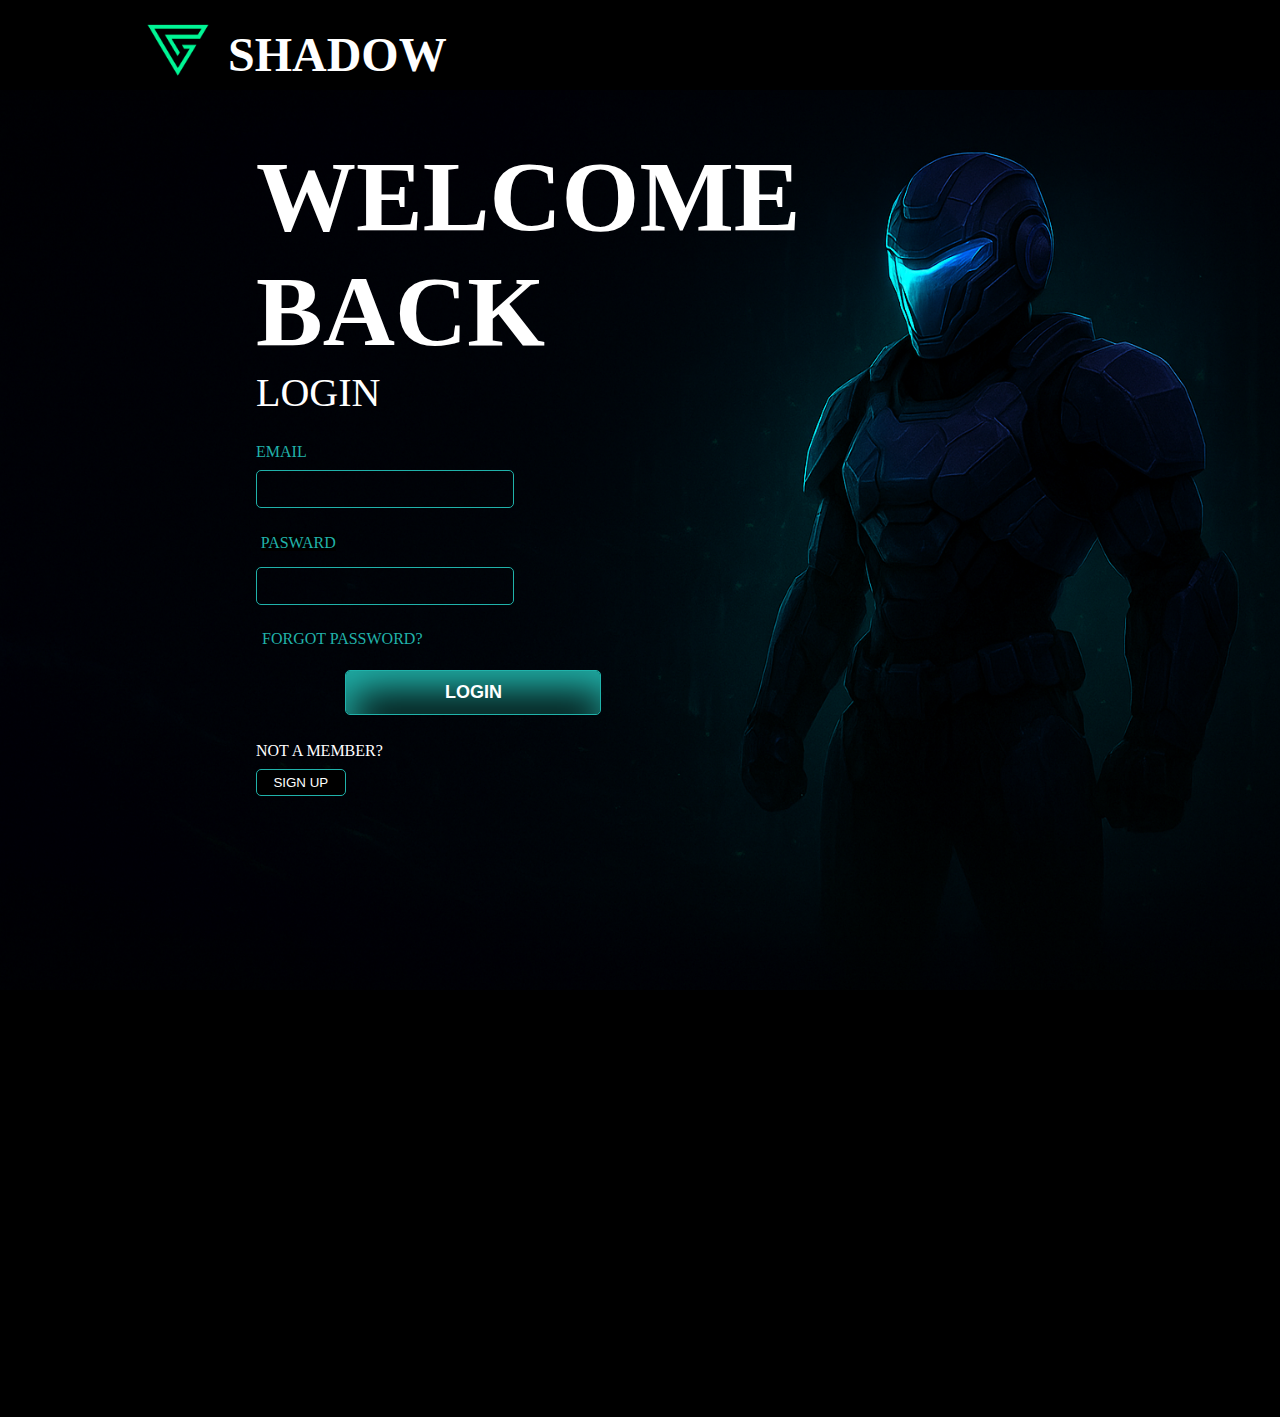
<file: login.html>
<!DOCTYPE html>
<html lang="en">
  <head>
    <meta charset="UTF-8" />
    <meta name="viewport" content="width=device-width, initial-scale=1.0" />
    <title>LOGIN</title>
    <link rel="stylesheet" href="css/login.css" />
    <link rel="stylesheet" href="css/medialogin480.css">
  </head>
  <body>
    <header class="header">
      <img src="image/logo.png" alt="logo" class="logo" />
      <p class="shadow">SHADOW</p>
    </header>
    <div class="interface">
      <img src="image/login.png" alt="inter" class="inter" />
      <p class="welcome">WELCOME <br />BACK</p>
      <p class="login">LOGIN</p>
    </div>
    <label for="email" class="emaillable">EMAIL</label>
    <br />
    <input type="email" class="email" />

    <label for="pasward" class="paswardlable">PASWARD</label>
    <br />
    <input type="password" class="password" />
    <a href="" class="forgit"> FORGOT PASSWORD?</a>
    <button class="loginbtn">LOGIN</button>
    <p class="not">NOT A MEMBER?</p>
    <button class="sign">SIGN UP</button>
  </body>
</html>
</file>
<file: css/login.css>
* {
  margin: 0vh;
  padding: 0vh;
  background-color: black;
  color: white;
  overflow: hidden;
}
.header {
  height: 10vh;
  width: 100%;
  display: flex;
  overflow-y: hidden;
}
.logo {
  height: 100px;
  position: relative;
  left: 10vw;
}
.shadow {
  position: relative;
  left: 10vw;
  top: 3vh;
  font-size: xxx-large;
  font-weight: 700;
}
.inter {
  height: 100vh;
  width: 100%;
}
.welcome {
  position: relative;
  left: 20vw;
  bottom: 95vh;
  font-size: 100px;
  font-weight: 700;
  background-color: transparent;
}
.login {
  position: relative;
  left: 20vw;
  bottom: 95vh;
  font-size: 40px;
  font-weight: 300;
  background-color: transparent;
}
.emaillable {
  height: 4vh;
  width: 20vw;
  position: relative;
  bottom: 92vh;
  left: 20vw;
  color: lightseagreen;
  background-color: transparent;
  border-radius: 10px;
}
.email {
  height: 4vh;
  width: 20vw;
  position: relative;
  bottom: 91vh;
  left: 20vw;
  background-color: transparent;
  border-radius: 5px;
  border: 0.01px solid;
  border-color: lightseagreen;
  outline: none;
}
.paswardlable {
  height: 4vh;
  width: 20vw;
  position: relative;
  bottom: 85vh;
  left: -0.1vw;
  color: lightseagreen;
}
.password {
  height: 4vh;
  width: 20vw;
  position: relative;
  bottom: 85vh;
  left: 20vw;
  color: lightseagreen;
  background-color: transparent;
  border-radius: 5px;
  border: 0.01px solid;
  outline: none;
}
.forgit {
  text-decoration: none;
  position: relative;
  bottom: 79vh;
  left: 0vw;
  color: lightseagreen;
  background-color: transparent;
  cursor: pointer;
}
.loginbtn {
  height: 5vh;
  width: 20vw;
  position: relative;
  bottom: 73vh;
  left: -9vh;
  border: 1px solid lightseagreen;
  border-radius: 5px;
  box-shadow: inset 6px 22px 40px lightseagreen;
  font-size: large;
  font-weight: 600;
  cursor: pointer;
}
.not {
  position: relative;
  bottom: 70vh;
  left: 20vw;
  background-color: transparent;
}
.sign {
  height: 3vh;
  width: 7vw;
  border-radius: 5px;
  border: 1px solid lightseagreen;
  position: relative;
  bottom: 69vh;
  left: 20vw;
  cursor: pointer;
}
</file>
<file: css/medialogin480.css>
@media (max-width: 480px) {
  * {
    margin: 0vh;
    padding: 0vh;
    background-color: black;
    color: white;
    overflow: hidden;
  }
  .header {
    height: 5vh;
    width: 100%;
    display: flex;
    overflow-y: hidden;
  }
  .logo {
    height: 50px;
    position: relative;
    left: 10vw;
  }
  .shadow {
    position: relative;
    left: 10vw;
    top: 2vh;
    font-size: large;
    font-weight: 700;
  }
  .inter {
    height: 80vh;
    width: 100%;
  }
  .welcome {
    position: relative;
    left: 10vw;
    bottom: 80vh;
    font-size: 50px;
    font-weight: 300;
    background-color: transparent;
  }
  .login {
    position: relative;
    left: 10vw;
    bottom: 80vh;
    font-size: 40px;
    font-weight: 100;
    background-color: transparent;
  }
  .emaillable {
    height: 4vh;
    width: 20vw;
    position: relative;
    bottom: 80vh;
    left: 10vw;
    color: lightseagreen;
    background-color: transparent;
    border-radius: 10px;
  }
  .email {
    height: 3vh;
    width: 30vw;
    position: relative;
    bottom: 79vh;
    left: 10vw;
    background-color: transparent;
    border-radius: 3px;
    border: 0.01px solid;
    border-color: lightseagreen;
    outline: none;
  }
  .paswardlable {
    height: 3vh;
    width: 20vw;
    position: relative;
    bottom: 75vh;
    left: -20vw;
    color: lightseagreen;
  }
  .password {
    height: 3vh;
    width: 30vw;
    position: relative;
    bottom: 75vh;
    left: 10vw;
    color: lightseagreen;
    background-color: transparent;
    border-radius: 5px;
    border: 0.01px solid;
    outline: none;
  }
  .forgit {
    text-decoration: none;
    position: relative;
    bottom: 70vh;
    left: -20vw;
    color: lightseagreen;
    background-color: transparent;
    cursor: pointer;
  }
  .loginbtn {
    height: 4vh;
    width: 30vw;
    position: relative;
    bottom: 70vh;
    left: 5vh;
    border: 1px solid lightseagreen;
    border-radius: 5px;
    box-shadow: inset 6px 22px 40px lightseagreen;
    font-size: large;
    font-weight: 600;
    cursor: pointer;
  }
  .not {
    position: relative;
    bottom: 67vh;
    left: 10vw;
    background-color: transparent;
  }
  .sign {
    height: 3vh;
    width: 30vw;
    border-radius: 5px;
    border: 1px solid lightseagreen;
    position: relative;
    bottom: 65vh;
    left: 10vw;
    cursor: pointer;
  }
}
</file>
